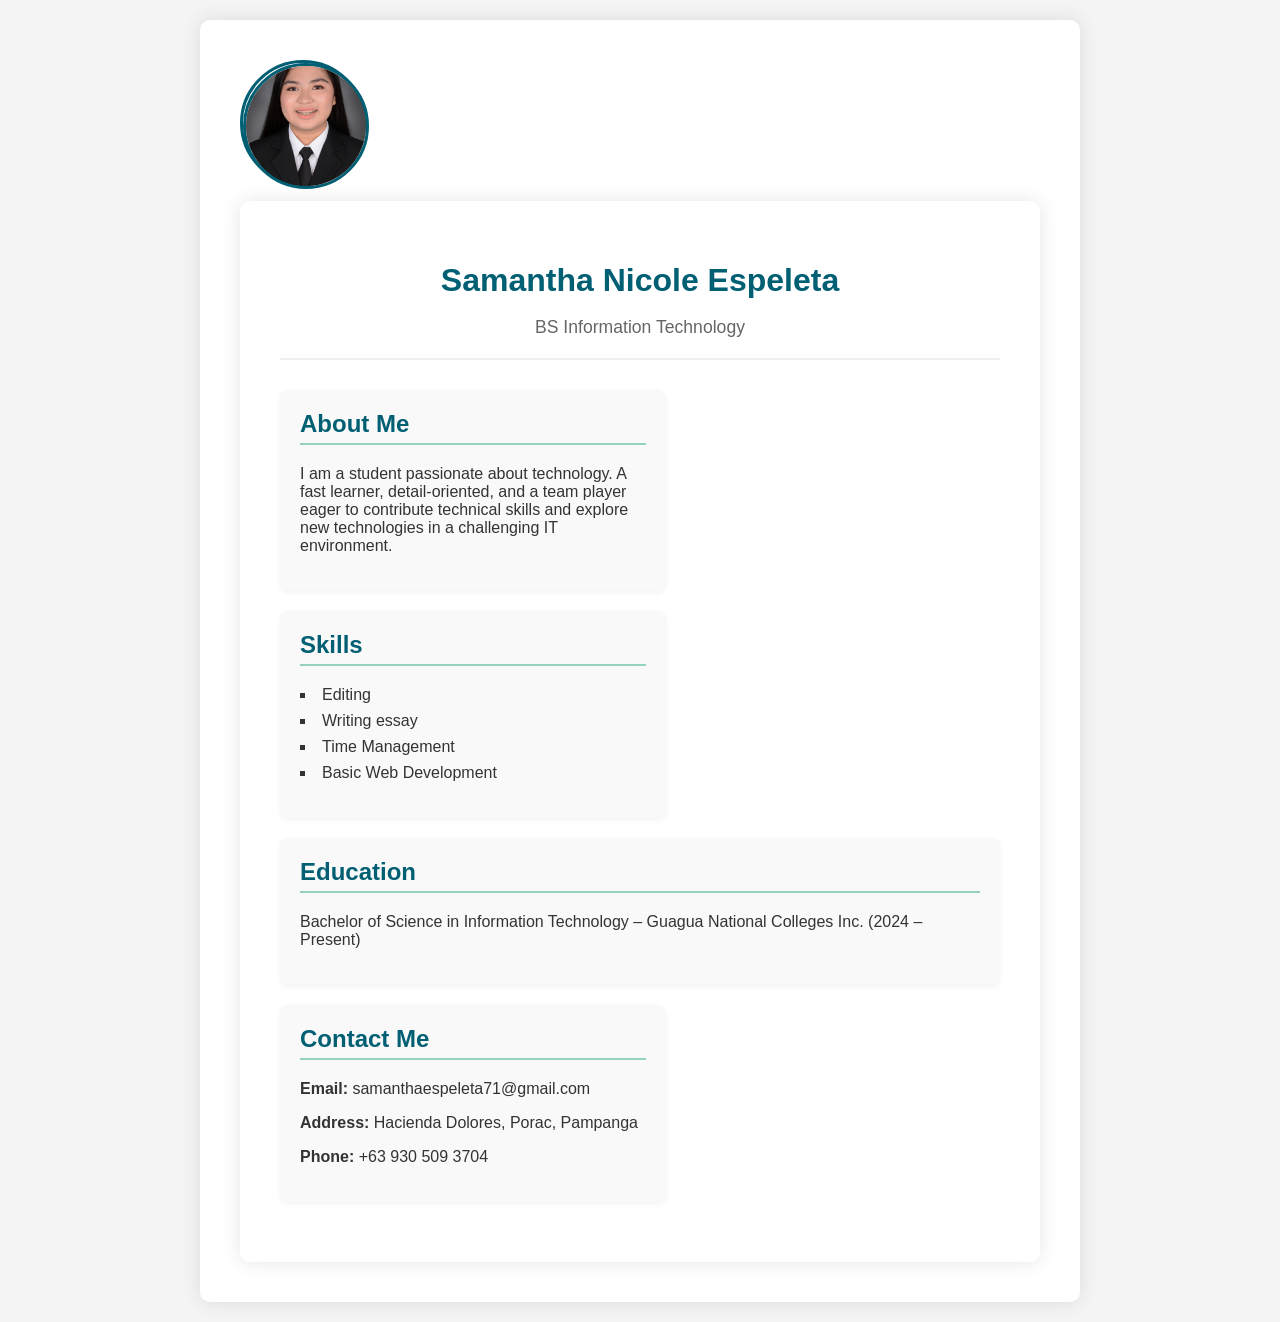
<file: sam.html>
<!DOCTYPE html>
<html lang="en">
<head>
    <meta charset="UTF-8">
    <meta name="viewport" content="width=device-width, initial-scale=1.0">
    <title>Samantha Nicole Espeleta - Portfolio</title>
    <link rel="stylesheet" href="style.css">
</head>
<body>
   <div class="header">
        <header class="profile-pic">
          <img src="nicolee.jpeg" alt="Samantha Nicole Espeleta" class="profile-pic" width:150px;height:90;>
          </header> 
    <div class="header">
        <header class="profile-header">
          <h1>Samantha Nicole Espeleta</h1>
          <p>BS Information Technology</p>
        </header>
        <main class="profile-main">
            <section id="about">
                <h2>About Me</h2>
                <p>I am a student passionate about technology. A fast learner, detail-oriented, and a team player eager to contribute technical skills and explore new technologies in a challenging IT environment.</p>
            </section>

            <section id="skills">
                <h2>Skills</h2>
                <ul>
                    <li>Editing</li>
                    <li>Writing essay</li>
                    <li>Time Management</li>
                    <li>Basic Web Development</li>
                </ul>
            </section>
            <section class="education">
      <h2>Education</h2>
      <p>Bachelor of Science in Information Technology – Guagua National Colleges Inc. (2024 – Present)</p>
    </section>
            <section id="contact">
                <h2>Contact Me</h2>
                <p><strong>Email:</strong> samanthaespeleta71@gmail.com</p>
                <p><strong>Address:</strong> Hacienda Dolores, Porac, Pampanga</p>
                <p><strong>Phone:</strong> +63 930 509 3704</p>
            </section>
            
      <div class="social-links">
        <a href="#" target="_blank"><i class="fa-brands fa-facebook"></i></a>
        <a href="#" target="_blank"><i class="fa-brands &#128205;"></i></a>
        <a href="#" target="_blank"><i class="fa-brands fa-github"></i></a>
      </div>
    </div>
  </section>

  <script src="script.js"></script>
</body>
</html>
</file>
<file: style.css>
body {
  font-family: Arial, sans-serif;
  margin: 0;
  padding: 20px; /* Added some padding to the body for better spacing */
  background-color: #f4f4f4; /* Light gray background */
  color: #333;
  display: flex; /* Use flexbox for centering the container */
  justify-content: center;
  align-items: flex-start; /* Align items to the top */
  min-height: 100vh; /* Ensure body takes at least full viewport height */
}

.header {
  width: 90%;
  max-width: 800px; /* Increased max-width for more content space */
  margin: 0 auto; /* Center the container */
  background: #fff;
  padding: 40px;
  box-shadow: 0 0 20px rgba(0,0,0,0.1); /* Softer shadow */
  border-radius: 10px;
  display: flex;
  flex-wrap: wrap; /* Allow items to wrap to the next line */
  justify-content: space-between; /* Distribute space between sections */
}

.profile-header {
  width: 100%;
  text-align: center;
  border-bottom: 2px solid #eee;
  padding-bottom: 20px;
  margin-bottom: 30px;
}

.profile-pic {
  width: 120px;
  height: 120px;
  border-radius: 50%;
  object-fit: cover;
  margin-bottom: 15px;
  border: 3px solid #005f73;
}

.profile-header h1 {
  margin-bottom: 5px;
  color: #005f73;
}

.profile-header p {
  font-size: 1.1em;
  color: #666;
  margin-bottom: 0;
}

main {
  width: 100%;
  display: flex;
  flex-wrap: wrap;
  justify-content: space-between;
}

section {
  background-color: #f9f9f9; /* Slightly different background for sections */
  padding: 20px;
  border-radius: 8px;
  margin-bottom: 20px;
  box-shadow: 0 2px 5px rgba(0,0,0,0.05);
}

/* Layout for sections: About Me and Skills on one side, Contact and Education on the other */
#about, #skills {
  width: 48%; /* Occupy roughly half the width */
}

#contact, #education {
  width: 48%; /* Occupy roughly half the width */
}

h2 {
  color: #005f73;
  border-bottom: 2px solid #94d2bd;
  padding-bottom: 5px;
  margin-top: 0; /* Remove default top margin for h2 */
}

ul {
  list-style: square inside;
  padding-left: 0; /* Reset padding */
}

ul li {
  margin-bottom: 8px;
}

.job {
  margin-bottom: 15px;
}

.job span {
  font-size: 0.9em;
  color: #666;
}


button {
  margin-top: 10px;
  padding: 10px 20px;
  border: none;
  border-radius: 5px;
  background-color: #005f73;
  color: white;
  cursor: pointer;
  font-size: 1em;
  transition: background-color 0.3s ease;
}

button:hover {
  background-color: #0a9396;
}

/* Dark mode */
.dark {
  background-color: #222;
  color: #eee;
}

.dark .header {
  background: #333;
  box-shadow: 0 0 20px rgba(0,0,0,0.3);
}

.dark section {
  background-color: #444;
  box-shadow: 0 2px 5px rgba(0,0,0,0.2);
}

.dark section h2 {
  color: #94d2bd;
  border-color: #0a9396;
}

.dark button {
  background-color: #94d2bd;
  color: #222;
}

/* Responsive adjustments */
@media (max-width: 768px) {
  .container {
    flex-direction: column; /* Stack sections vertically on smaller screens */
    padding: 20px;
  }
  #about, #skills, #contact, #education {
    width: 100%; /* Full width for all sections */
  }
  .profile-header {
    margin-bottom: 20px;
  }
}
</file>
